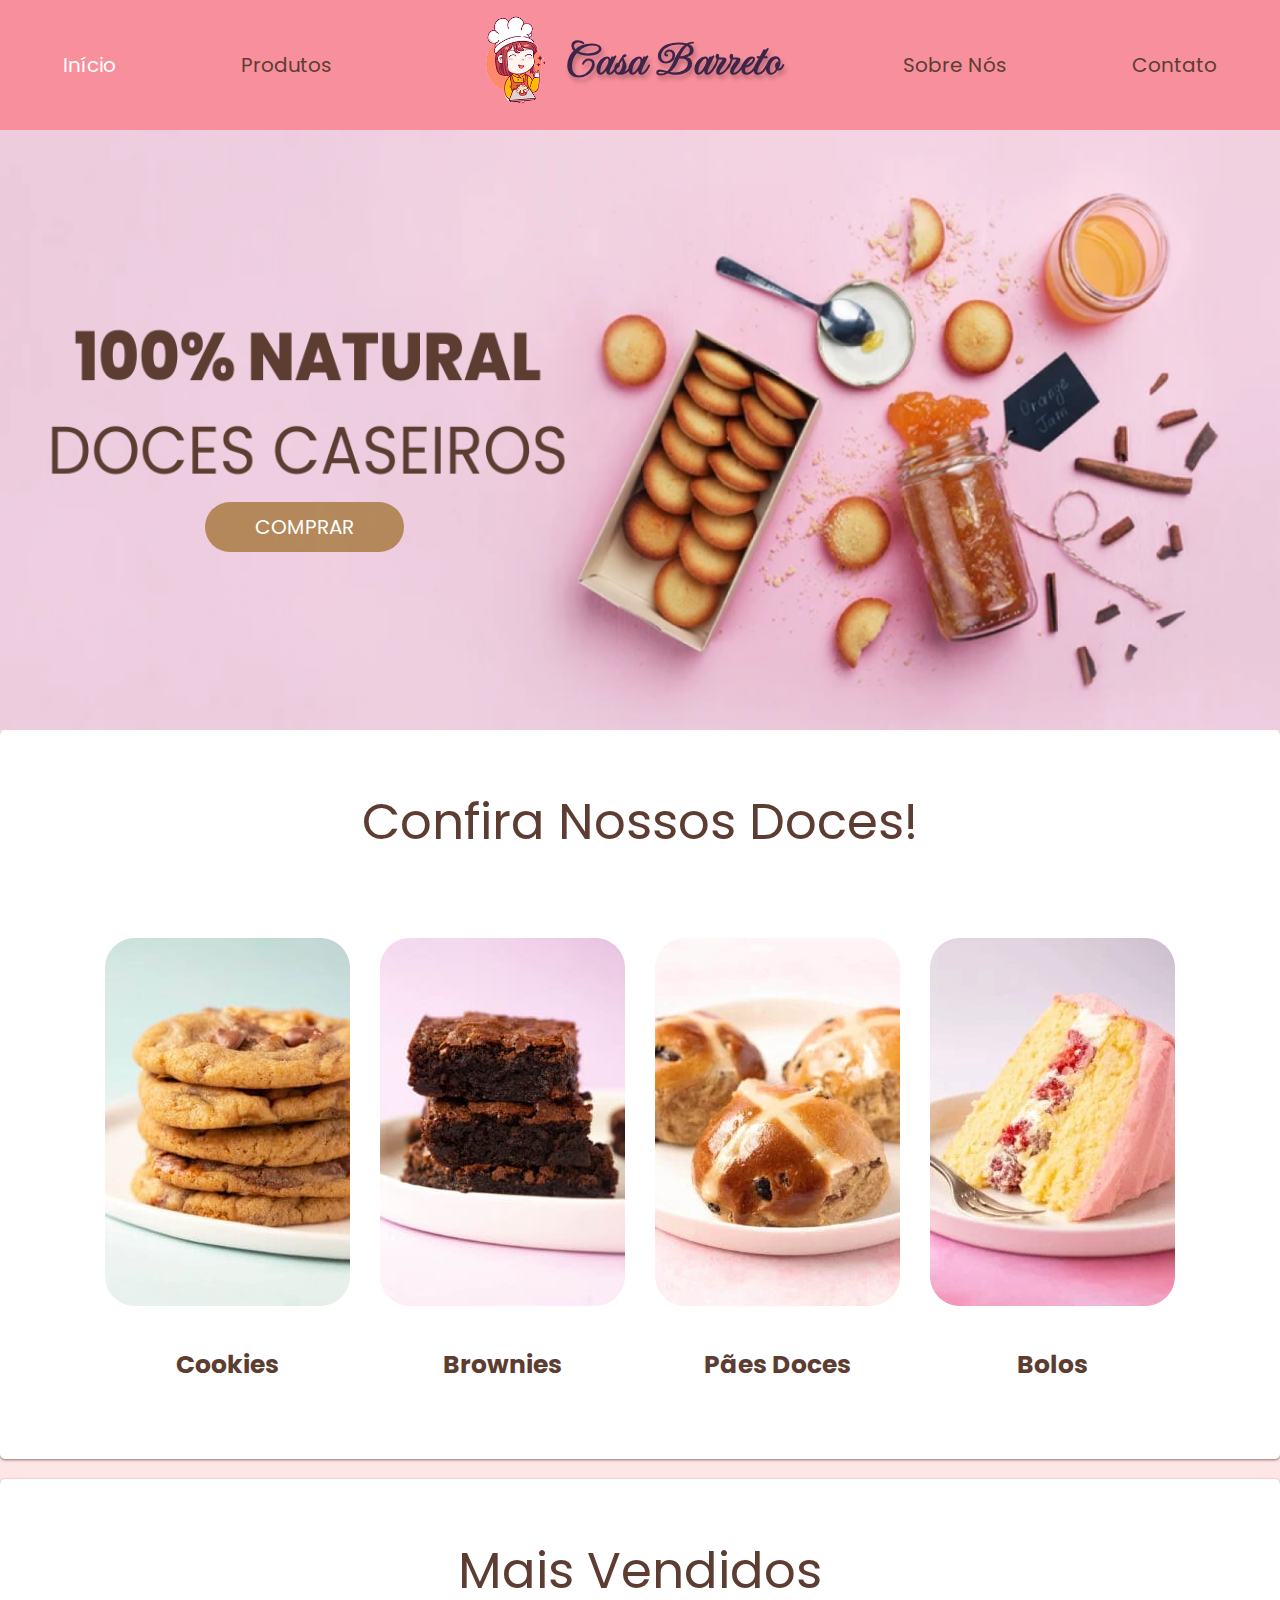
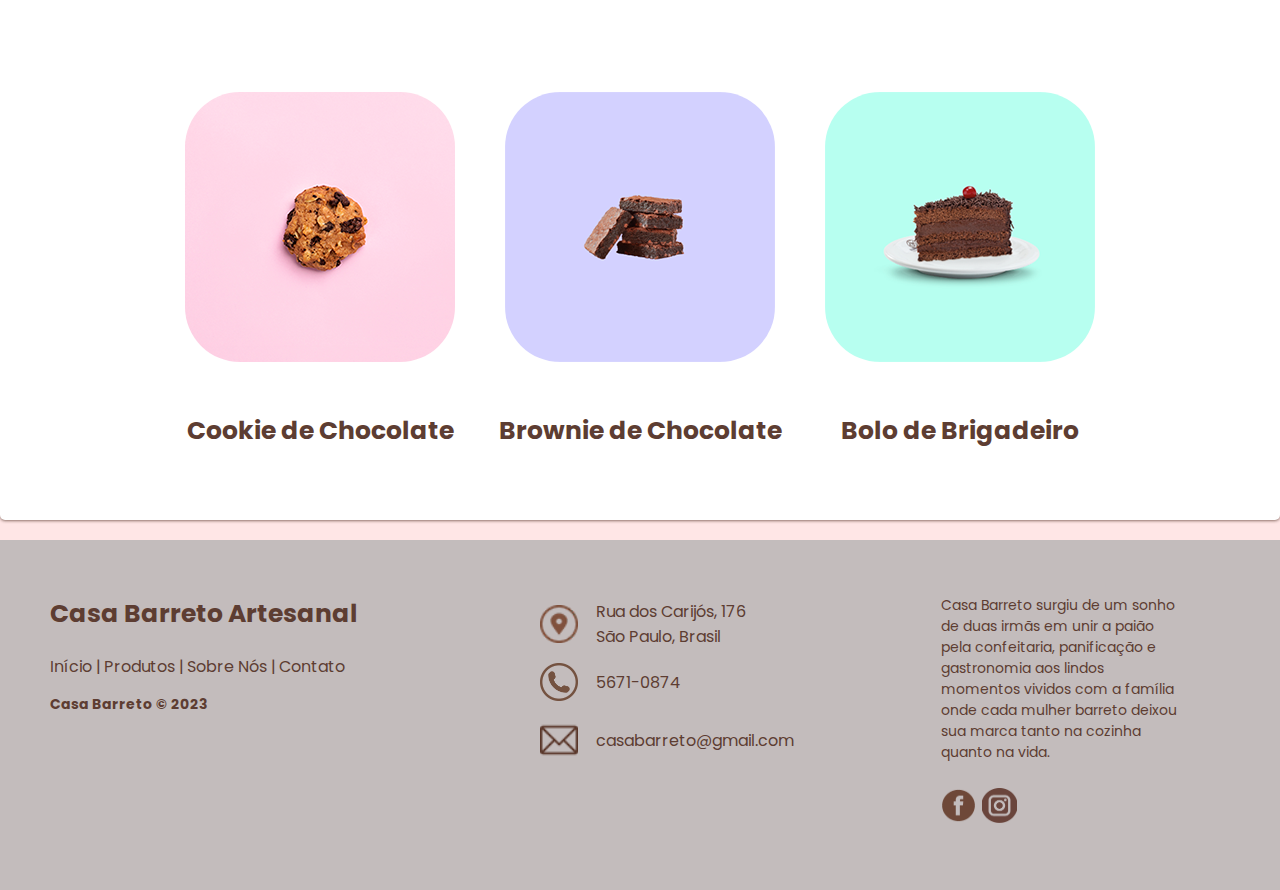
<file: index.html>
<!DOCTYPE html>
<html lang="pt-br">

<head>
  <meta charset="UTF-8" />
  <meta http-equiv="X-UA-Compatible" content="IE=edge" />
  <meta name="viewport" content="width=device-width, initial-scale=1.0" />
  <title>Casa Barreto Artesanal</title>
  <link href="style.css" rel="stylesheet" type="text/css" />
  <link rel="preconnect" href="https://fonts.googleapis.com" />
  <link rel="preconnect" href="https://fonts.gstatic.com" crossorigin />
  <link href="https://fonts.googleapis.com/css2?family=Poppins&display=swap" rel="stylesheet" />
  <link href="https://fonts.googleapis.com/css2?family=Poppins:wght@300&display=swap" rel="stylesheet" />
  <link href="https://fonts.googleapis.com/css2?family=Imperial+Script&display=swap" rel="stylesheet" />

  <link rel="shortcut icon" href="images/logo3.png" />
</head>

<body>
  <header>
    <div class="menu">
      <a class="active" href="index.html">Início</a>
      <a href="produtos.html">Produtos</a>
      <div id="logo">
        <img id="logoImg" src="images/logo.png" />
        <h1>Casa Barreto</h1>
      </div>
      <a href="sobre.html">Sobre Nós</a>
      <a href="contato.html">Contato</a>
    </div>
  </header>

  <main>
    <div id="promocaoBanner">
      <div class="botao">
        <button onclick="location.href='produtos.html'" class="btn">
          COMPRAR
        </button>
        <!--a href="produtos.html" class="btn">COMPRAR</a!-->
      </div>
    </div>
    <div class="card">
      <div class="title">
        <h1>Confira Nossos Doces!</h1>
      </div>
      <div class="categorias">
        <div class="flex-container categorias">
          <a id="cookies" href="produtos.html"><img class="bolo" src="images/cookies.png" />
            <p href="produtos.html">Cookies</p>
          </a>
          <a id="brownie" href="produtos.html"><img src="images/brownie.png" />
            <p href="produtos.html">Brownies</p>
          </a>
          <a id="croissant" href="produtos.html"><img src="images/croissant.png" />
            <p href="produtos.html">Pães Doces</p>
          </a>
          <a id="bolo" href="produtos.html"><img src="images/bolo.png" />
            <p href="produtos.html">Bolos</p>
          </a>
        </div>
      </div>
    </div>

    <div class="card">
      <div class="title">
        <h1>Mais Vendidos</h1>
      </div>

      <div class="maisVend">
        <a id="cookies" href="produtos.html"><img src="images/cookie.png" />
          <p href="produtos.html">Cookie de Chocolate</p>
        </a>
        <a id="brownie" href="produtos.html"><img src="images/brownies.png" />
          <p href="produtos.html">Brownie de Chocolate</p>
        </a>
        <a id="bolo" href="produtos.html"><img src="images/boloBrig.png" />
          <p href="produtos.html">Bolo de Brigadeiro</p>
        </a>
      </div>
    </div>

    <footer class="footer">
      <div class="footer-left">
        <h3>Casa Barreto Artesanal</h3>

        <p class="footer-links">
          <a href="index.html" class="link-1">Início | </a>

          <a href="produtos.html">Produtos | </a>

          <a href="sobre.html">Sobre Nós | </a>

          <a href="contato.html">Contato</a>
        </p>

        <p class="copy">Casa Barreto © 2023</p>
      </div>

      <div class="footer-center">
        <div>
          <img class="location" src="images/location.png" />
          <p>Rua dos Carijós, 176 <br />São Paulo, Brasil</p>
        </div>

        <div>
          <img class="tel" src="images/tel.png" />
          <p>5671-0874</p>
        </div>

        <div>
          <img class="email" src="images/email.png" />
          <p>casabarreto@gmail.com</p>
        </div>
      </div>

      <div class="footer-right">
        <p class="sobre">
          Casa Barreto surgiu de um sonho de duas irmãs em unir a paião pela
          confeitaria, panificação e gastronomia aos lindos momentos vividos
          com a família onde cada mulher barreto deixou sua marca tanto na
          cozinha quanto na vida.
        </p>

        <div class="social">
          <a href="https://pt-br.facebook.com/" target="_blank"><img class="facebook" src="images/face.png" /></a>
          <a href="https://www.instagram.com/casabarretoartesanal/" target="_blank"><img class="instagram"
              src="images/insta.png" /></a>
        </div>
      </div>
    </footer>
  </main>
</body>

</html>
</file>
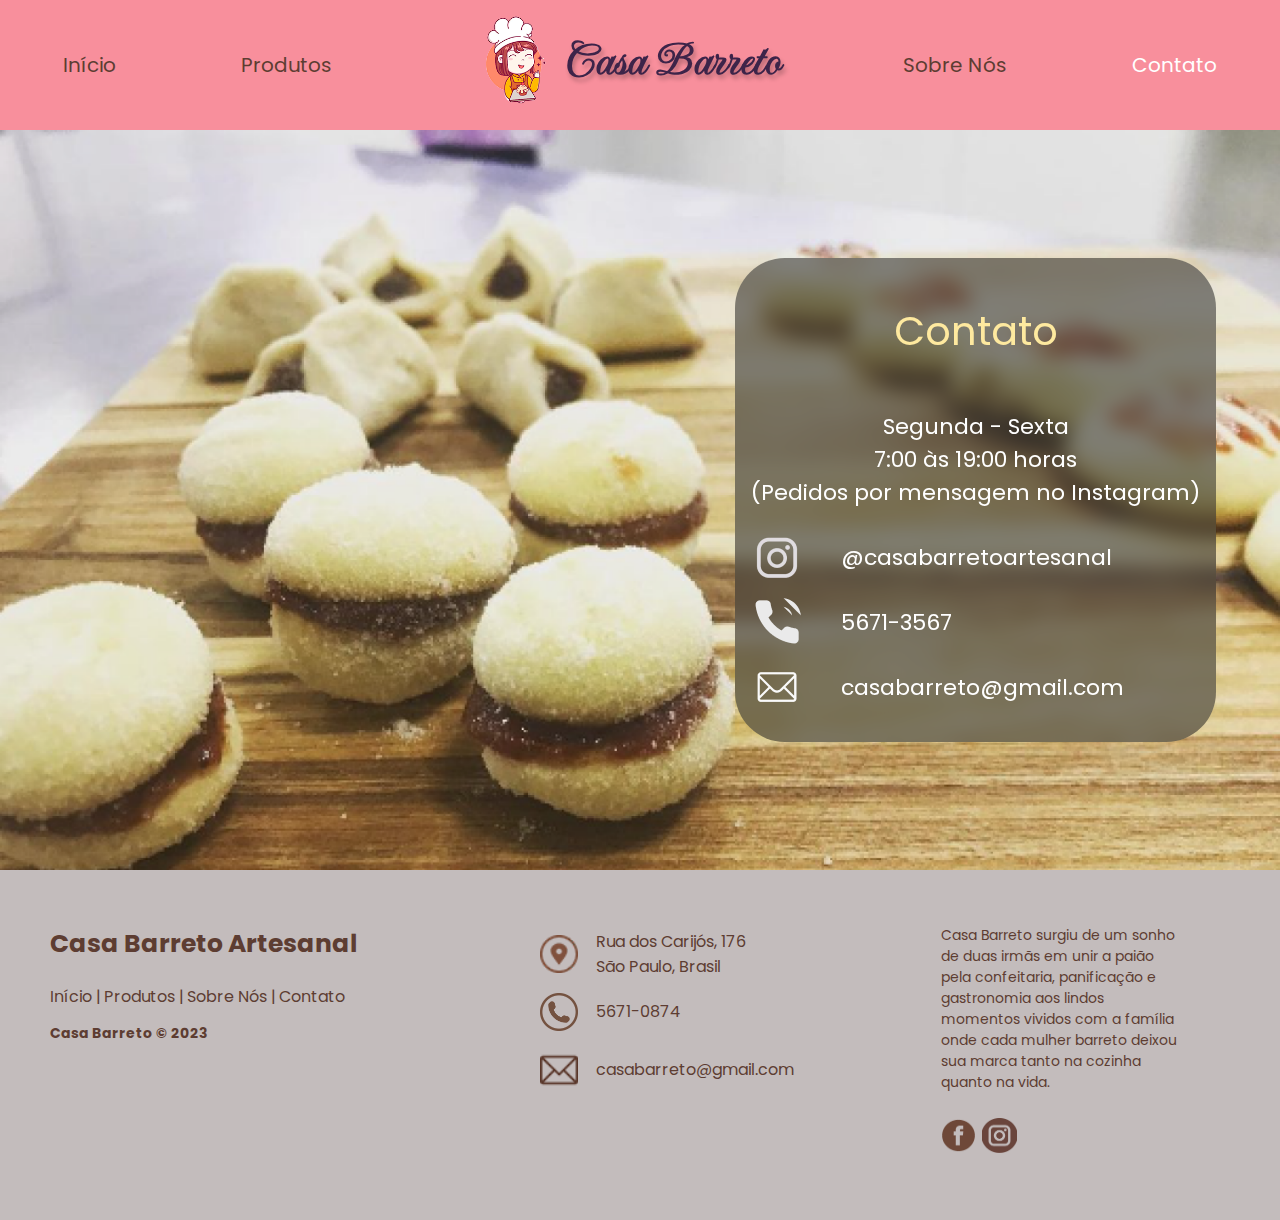
<file: contato.html>
<!DOCTYPE html>
<html lang="pt-br">
  <head>
    <meta charset="UTF-8" />
    <meta http-equiv="X-UA-Compatible" content="IE=edge" />
    <meta name="viewport" content="width=device-width, initial-scale=1.0" />
    <title>Casa Barreto Artesanal</title>
    <link href="style.css" rel="stylesheet" type="text/css" />
    <link rel="preconnect" href="https://fonts.googleapis.com" />
    <link rel="preconnect" href="https://fonts.gstatic.com" crossorigin />
    <link
      href="https://fonts.googleapis.com/css2?family=Poppins&display=swap"
      rel="stylesheet"
    />
    <link
      href="https://fonts.googleapis.com/css2?family=Poppins:wght@300&display=swap"
      rel="stylesheet"
    />
    <link
      href="https://fonts.googleapis.com/css2?family=Imperial+Script&display=swap"
      rel="stylesheet"
    />

    <link rel="shortcut icon" href="images/logo3.png" />
  </head>

  <body>
    <header>
      <div class="menu">
        <a href="index.html">Início</a>
        <a href="produtos.html">Produtos</a>
        <div id="logo">
          <img id="logoImg" src="images/logo.png" />
          <h1>Casa Barreto</h1>
        </div>
        <a href="sobre.html">Sobre Nós</a>
        <a class="active" href="contato.html">Contato</a>
      </div>
    </header>
    <main>
      <div class="imgBack">
        <div class="textBack">
          <h1>Contato</h1>
          <p>
            Segunda - Sexta <br />
            7:00 às 19:00 horas<br />
            (Pedidos por mensagem no Instagram)
          </p>
          <div class="socialBack">
            <div class="textSocial">
              <a
                href="https://www.instagram.com/casabarretoartesanal/"
                target="_blank"
                ><img class="instaWhite" src="images/instaWhite.png"
              /></a>
              <p>@casabarretoartesanal</p>
              <a href="#"><img class="telWhite" src="images/telWhite.png" /></a>
              <p>5671-3567</p>
              <a href="#"
                ><img class="emailWhite" src="images/emailWhite.png"
              /></a>
              <p>casabarreto@gmail.com</p>
            </div>
          </div>
        </div>
      </div>

      <footer class="footer">
        <div class="footer-left">
          <h3>Casa Barreto Artesanal</h3>

          <p class="footer-links">
            <a href="index.html" class="link-1">Início | </a>

            <a href="produtos.html">Produtos | </a>

            <a href="sobre.html">Sobre Nós | </a>

            <a href="contato.html">Contato</a>
          </p>

          <p class="copy">Casa Barreto © 2023</p>
        </div>

        <div class="footer-center">
          <div>
            <img class="location" src="images/location.png" />
            <p>Rua dos Carijós, 176 <br />São Paulo, Brasil</p>
          </div>

          <div>
            <img class="tel" src="images/tel.png" />
            <p>5671-0874</p>
          </div>

          <div>
            <img class="email" src="images/email.png" />
            <p>casabarreto@gmail.com</p>
          </div>
        </div>

        <div class="footer-right">
          <p class="sobre">
            Casa Barreto surgiu de um sonho de duas irmãs em unir a paião pela
            confeitaria, panificação e gastronomia aos lindos momentos vividos
            com a família onde cada mulher barreto deixou sua marca tanto na
            cozinha quanto na vida.
          </p>

          <div class="social">
            <a href="#"><img class="facebook" src="images/face.png" /></a>
            <a
              href="https://www.instagram.com/casabarretoartesanal/"
              target="_blank"
              ><img class="instagram" src="images/insta.png"
            /></a>
          </div>
        </div>
      </footer>
    </main>
  </body>
</html>
</file>
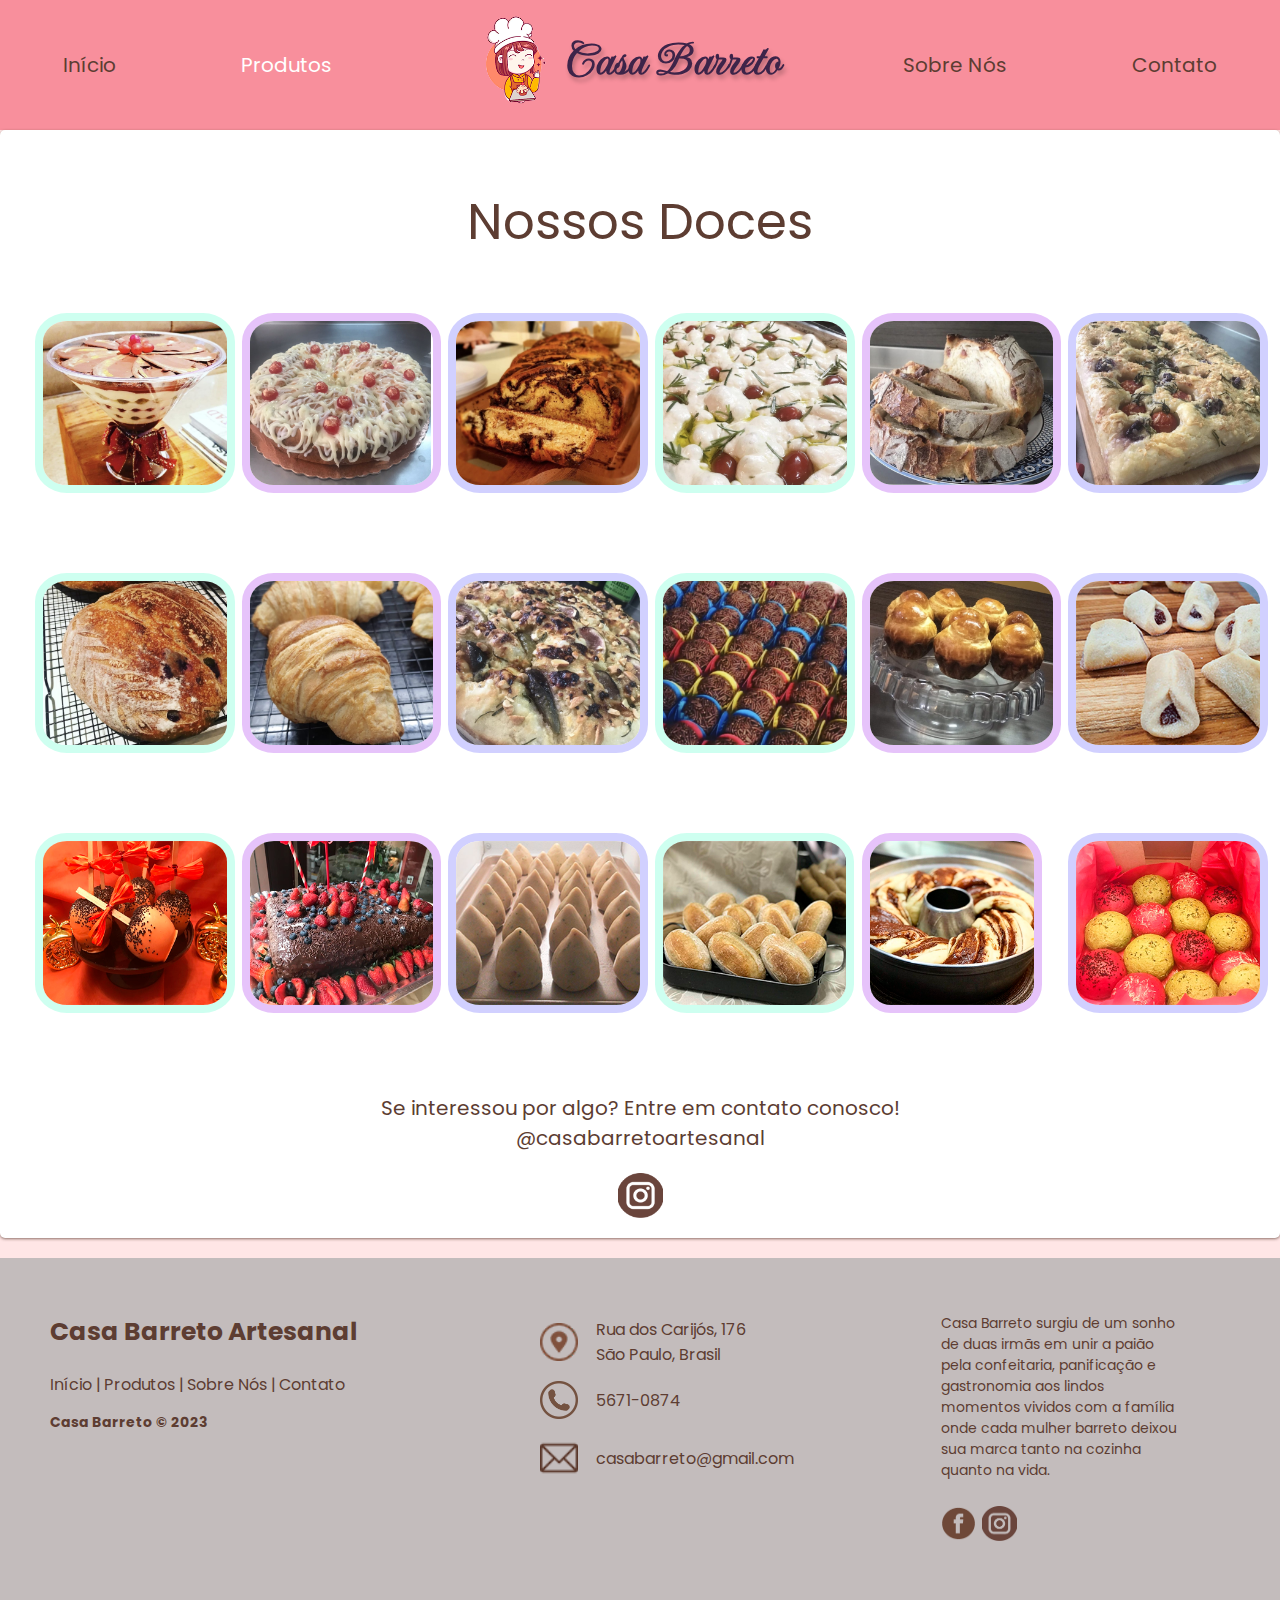
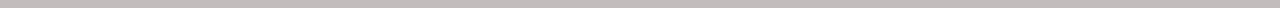
<file: produtos.html>
<!DOCTYPE html>
<html lang="pt-br">
  <head>
    <meta charset="UTF-8" />
    <meta http-equiv="X-UA-Compatible" content="IE=edge" />
    <meta name="viewport" content="width=device-width, initial-scale=1.0" />
    <title>Casa Barreto Artesanal</title>
    <link href="style.css" rel="stylesheet" type="text/css" />
    <link rel="preconnect" href="https://fonts.googleapis.com" />
    <link rel="preconnect" href="https://fonts.gstatic.com" crossorigin />
    <link
      href="https://fonts.googleapis.com/css2?family=Poppins&display=swap"
      rel="stylesheet"
    />
    <link
      href="https://fonts.googleapis.com/css2?family=Poppins:wght@300&display=swap"
      rel="stylesheet"
    />
    <link
      href="https://fonts.googleapis.com/css2?family=Imperial+Script&display=swap"
      rel="stylesheet"
    />

    <link rel="shortcut icon" href="images/logo3.png" />
  </head>

  <body>
    <header>
      <div class="menu">
        <a href="index.html">Início</a>
        <a class="active" href="produtos.html">Produtos</a>
        <div id="logo">
          <img id="logoImg" src="images/logo.png" />
          <h1>Casa Barreto</h1>
        </div>
        <a href="sobre.html">Sobre Nós</a>
        <a href="contato.html">Contato</a>
      </div>
    </header>
    <main>
      <div class="card">
        <div class="title">
          <h1>Nossos Doces</h1>
        </div>
        <div class="grid">
          <div id="produto">
            <img src="images/bolo1.png" class="produto" />
          </div>
          <div id="produto">
            <img src="images/bolo2.png" class="produto2" />
          </div>
          <div id="produto">
            <img src="images/pao4.png" class="produto3" />
          </div>
          <div id="produto">
            <img src="images/bolo3.png" class="produto" />
          </div>
          <div id="produto">
            <img src="images/pao2.png" class="produto2" />
          </div>
          <div id="produto">
            <img src="images/pao1.png" class="produto3" />
          </div>
          <div id="produto">
            <img src="images/pao7.png" class="produto" />
          </div>
          <div id="produto">
            <img src="images/pao3.png" class="produto2" />
          </div>
          <div id="produto">
            <img src="images/pao5.png" class="produto3" />
          </div>
          <div id="produto">
            <img src="images/bolo4.png" class="produto" />
          </div>
          <div id="produto">
            <img src="images/pao6.png" class="produto2" />
          </div>
          <div id="produto">
            <img src="images/pao8.png" class="produto3" />
          </div>
          <div id="produto">
            <img src="images/bolo7.png" class="produto" />
          </div>
          <div id="produto">
            <img src="images/bolo8.png" class="produto2" />
          </div>
          <div id="produto">
            <img src="images/pao10.png" class="produto3" />
          </div>
          <div id="produto">
            <img src="images/pao9.png" class="produto" />
          </div>
          <div id="produto">
            <img src="images/bolo6.png" class="produto2" />
          </div>
          <div id="produto">
            <img src="images/bolo5.png" class="produto3" />
          </div>
        </div>
        <div class="subtextProd">
          <p>
            Se interessou por algo? Entre em contato conosco!<br />
            @casabarretoartesanal
          </p>
        </div>
        <div class="iconText">
          <a
            href="https://www.instagram.com/casabarretoartesanal/"
            target="_blank"
            ><img class="instagram" src="images/insta.png"
          /></a>
        </div>
      </div>
      <footer class="footer">
        <div class="footer-left">
          <h3>Casa Barreto Artesanal</h3>

          <p class="footer-links">
            <a href="index.html" class="link-1">Início | </a>

            <a href="produtos.html">Produtos | </a>

            <a href="sobre.html">Sobre Nós | </a>

            <a href="contato.html">Contato</a>
          </p>

          <p class="copy">Casa Barreto © 2023</p>
        </div>

        <div class="footer-center">
          <div>
            <img class="location" src="images/location.png" />
            <p>Rua dos Carijós, 176 <br />São Paulo, Brasil</p>
          </div>

          <div>
            <img class="tel" src="images/tel.png" />
            <p>5671-0874</p>
          </div>

          <div>
            <img class="email" src="images/email.png" />
            <p>casabarreto@gmail.com</p>
          </div>
        </div>

        <div class="footer-right">
          <p class="sobre">
            Casa Barreto surgiu de um sonho de duas irmãs em unir a paião pela
            confeitaria, panificação e gastronomia aos lindos momentos vividos
            com a família onde cada mulher barreto deixou sua marca tanto na
            cozinha quanto na vida.
          </p>

          <div class="social">
            <a href="#"><img class="facebook" src="images/face.png" /></a>
            <a
              href="https://www.instagram.com/casabarretoartesanal/"
              target="_blank"
              ><img class="instagram" src="images/insta.png"
            /></a>
          </div>
        </div>
      </footer>
    </main>
  </body>
</html>
</file>
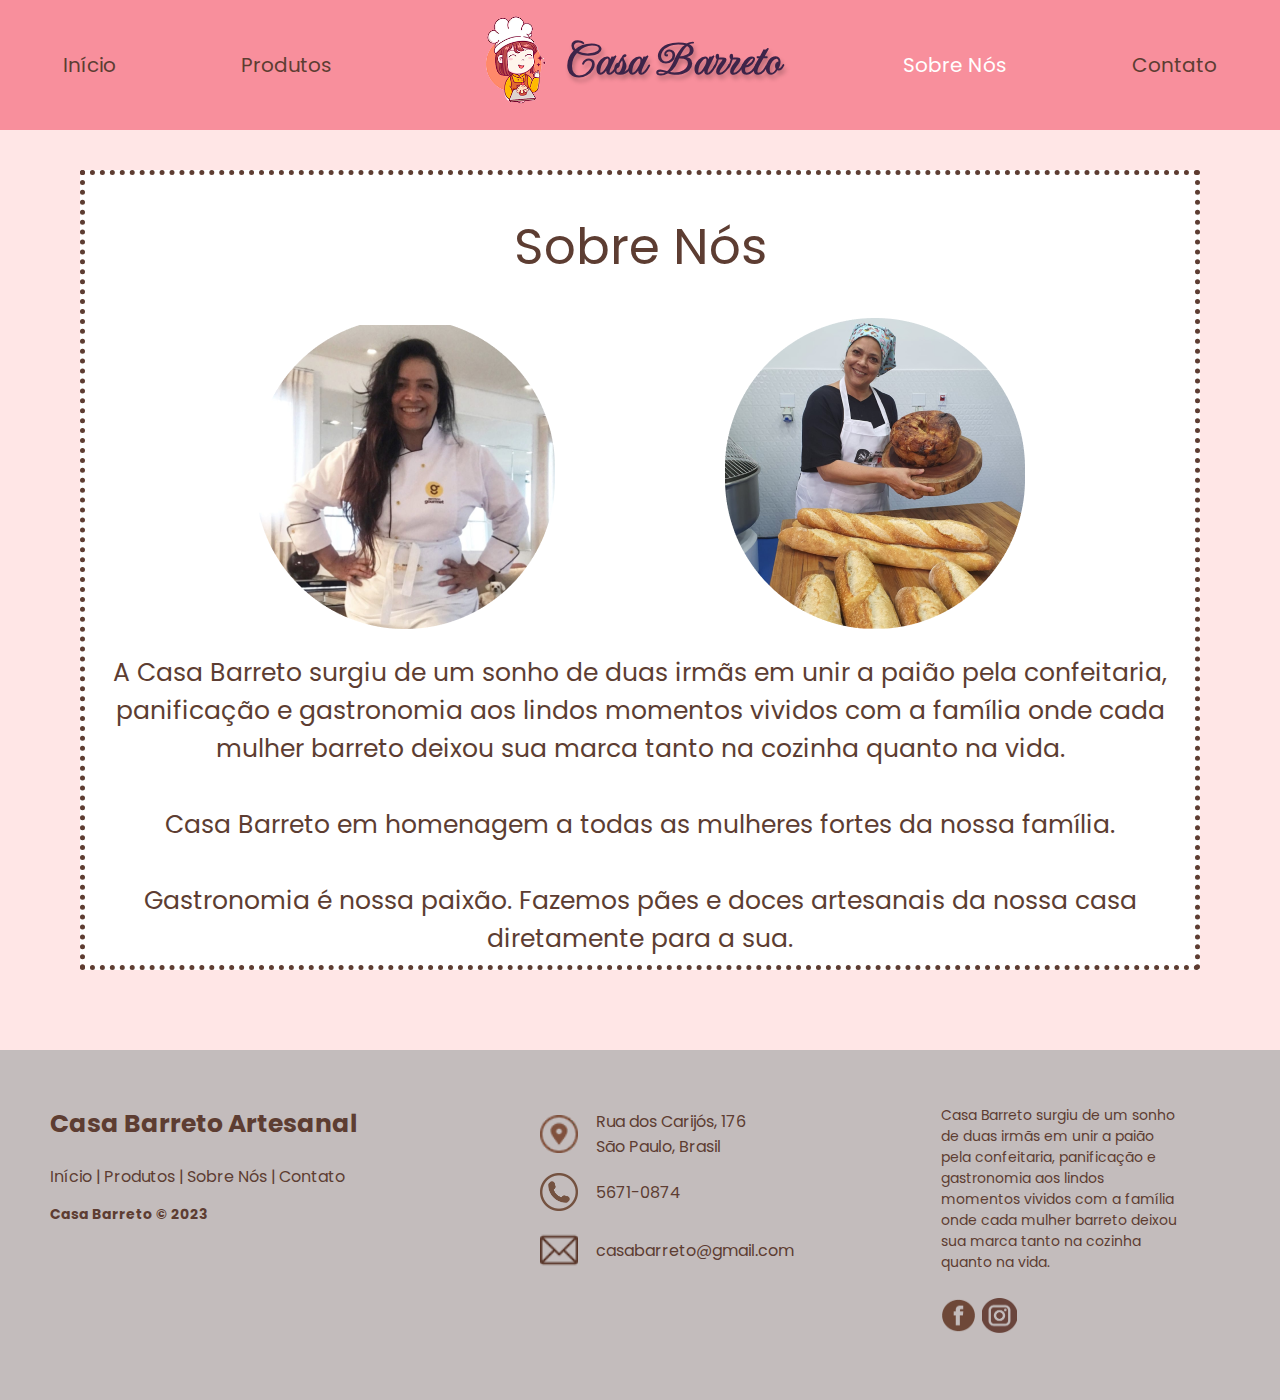
<file: sobre.html>
<!DOCTYPE html>
<html lang="pt-br">
  <head>
    <meta charset="UTF-8" />
    <meta http-equiv="X-UA-Compatible" content="IE=edge" />
    <meta name="viewport" content="width=device-width, initial-scale=1.0" />
    <title>Casa Barreto Artesanal</title>
    <link href="style.css" rel="stylesheet" type="text/css" />
    <link rel="preconnect" href="https://fonts.googleapis.com" />
    <link rel="preconnect" href="https://fonts.gstatic.com" crossorigin />
    <link
      href="https://fonts.googleapis.com/css2?family=Poppins&display=swap"
      rel="stylesheet"
    />
    <link
      href="https://fonts.googleapis.com/css2?family=Poppins:wght@300&display=swap"
      rel="stylesheet"
    />
    <link
      href="https://fonts.googleapis.com/css2?family=Imperial+Script&display=swap"
      rel="stylesheet"
    />

    <link rel="shortcut icon" href="images/logo3.png" />
  </head>

  <body>
    <header>
      <div class="menu">
        <a href="index.html">Início</a>
        <a href="produtos.html">Produtos</a>
        <div id="logo">
          <img id="logoImg" src="images/logo.png" />
          <h1>Casa Barreto</h1>
        </div>
        <a class="active" href="sobre.html">Sobre Nós</a>
        <a href="contato.html">Contato</a>
      </div>
    </header>
    <main>
      <div class="sobreNos">
        <div class="title">
          <h1>Sobre Nós</h1>
        </div>
        <div class="imgProfile">
          <img src="images/foto1.png" />
          <img src="images/foto2.png" />
        </div>
        <div class="text">
          <p>
            A Casa Barreto surgiu de um sonho de duas irmãs em unir a paião pela
            confeitaria, panificação e gastronomia aos lindos momentos vividos
            com a família onde cada mulher barreto deixou sua marca tanto na
            cozinha quanto na vida.

            <br />
            <br />
            Casa Barreto em homenagem a todas as mulheres fortes da nossa
            família.
            <br />
            <br />

            Gastronomia é nossa paixão. Fazemos pães e doces artesanais da nossa
            casa diretamente para a sua.
          </p>
        </div>
      </div>
      <footer class="footer">
        <div class="footer-left">
          <h3>Casa Barreto Artesanal</h3>

          <p class="footer-links">
            <a href="index.html" class="link-1">Início | </a>

            <a href="produtos.html">Produtos | </a>

            <a href="sobre.html">Sobre Nós | </a>

            <a href="contato.html">Contato</a>
          </p>

          <p class="copy">Casa Barreto © 2023</p>
        </div>

        <div class="footer-center">
          <div>
            <img class="location" src="images/location.png" />
            <p>Rua dos Carijós, 176 <br />São Paulo, Brasil</p>
          </div>

          <div>
            <img class="tel" src="images/tel.png" />
            <p>5671-0874</p>
          </div>

          <div>
            <img class="email" src="images/email.png" />
            <p>casabarreto@gmail.com</p>
          </div>
        </div>

        <div class="footer-right">
          <p class="sobre">
            Casa Barreto surgiu de um sonho de duas irmãs em unir a paião pela
            confeitaria, panificação e gastronomia aos lindos momentos vividos
            com a família onde cada mulher barreto deixou sua marca tanto na
            cozinha quanto na vida.
          </p>

          <div class="social">
            <a href="https://pt-br.facebook.com/" target="_blank"><img class="facebook" src="images/face.png" /></a>
            <a
              href="https://www.instagram.com/casabarretoartesanal/"
              target="_blank"
              ><img class="instagram" src="images/insta.png"
            /></a>
          </div>
        </div>
      </footer>
    </main>
  </body>
</html>
</file>
<file: style.css>
html {
  height: 100%;
  width: 100%;
}

* {
  box-sizing: border-box;
}

body {
  background-color: #ffe6e6;
  margin: 0;
  font-family: "Poppins";
}

/* INÍCIO DO MENU */

header h1 {
  margin: 30px 0px 0px -20px;
  user-select: none;
  font-family: "Imperial Script";
  font-size: 50px;
  color: #3d2449;
  text-shadow: 2px 4px 4px rgba(0, 0, 0, 0.25);
  text-decoration: none;
}

.menu {
  display: -webkit-box;
  display: flex;
  justify-content: space-around;
  -webkit-box-align: center;
  align-items: center;
  background-color: #f88f9c;
}

.menu a {
  transition: 0.3s ease;
  padding: 12px;
  color: #5d3d32;
  text-decoration: none;
  font-size: 20px;
  font-weight: 400;

 
}

.menu .active {
  color: #ffffff;
}

.menu a:hover {
  border-bottom: 3px solid #664d44;
  border-top: 3px solid #664d44;
  padding: 6px 0;
}

.menu .active:hover {
  border-bottom: 3px solid #ffffff;
  border-top: 3px solid #ffffff;
  padding: 6px 0;
}

#logo {
  display: flex;
  justify-content: center;
  padding: 0 10px 10px 10px;
}

#logoImg {
  margin-right: 10px;
  pointer-events: none;
  user-select: none;
  width: 120px;
}

@media all and (max-width: 800px) {
  .menu {
    -webkit-box-orient: vertical;
    -webkit-box-direction: normal;
    flex-direction: column;
    -webkit-box-align: stretch;
    align-items: stretch;
  }

  #logo {
    -webkit-box-ordinal-group: 1;
    order: 0;
    text-align: center;
    width: 100px;
    margin: auto auto 20px;
  }

  .menu a {
    text-align: center;
  }
}

/* FIM DO MENU */

/* BARRA DE SCROLL */

::-webkit-scrollbar {
  width: 16px;
}

::-webkit-scrollbar-track {
  background: #ffffff;
}

::-webkit-scrollbar-thumb {
  background-color: #ec9bc2;
  border-radius: 10px;
  border: 3px solid #ffffff;
}

/* INÍCIO DO BANNER */

#promocaoBanner {
  position: relative;
  height: 800px;
  width: 100%;
  background-image: url("images/banner2.png");
  background-size: 100% 100%;
  background-repeat: no-repeat;
  color: #5d3d32;
}

#promocaoBanner .botao {
  width: 50%;
  display: flex;
  justify-content: center;
}

#promocaoBanner button {
  padding: 10px 50px;
  border-radius: 50px;
  color: #ffffff;
  background-color: rgba(173, 129, 76, 0.9);
  border: none;
  transition: transform 0.3s;
  font-family: "Poppins";
  font-weight: 400;
  font-size: 20px;
  text-align: center;
  text-decoration: none;
  cursor: pointer;
  position: absolute;
  display: flex;
  justify-content: flex-start;
  /*margin-top: 27%;*/
  top: 62%;
  left: 16%;
}

#promocaoBanner button:hover {
  background-color: rgba(104, 83, 57, 0.9);
  transform: scale(1.1);
}

@media (max-width: 1366px) {
  #promocaoBanner {
    height: 600px;
  }
}

@media (max-width: 900px) {
  #promocaoBanner {
    height: 350px;
  }
}

@media (max-width: 500px) {
  #promocaoBanner {
    height: 300px;
  }
}

@media (max-width: 800px) {
  #promocaoBanner button {
    font-size: 12px;
    padding: 5px 10px;
  }
}

/* FIM DO BANNER */

/* INÍCIO DAS CATEGORIAS */

.title h1 {
  font-family: "Poppins";
  font-weight: 400;
  font-size: 50px;
  text-align: center;
  color: #5d3d32;
  display: block;
}

.categorias {
  display: flex;
  justify-content: center;
  align-items: center;
  text-align: center;
  margin-top: 0px;
  padding: 15px;
}

.categorias img {
  display: flex;
  justify-content: center;
  align-items: center;
  text-align: center;
  padding: 15px;
}

.categorias a {
  font-family: "Poppins";
  font-weight: 700;
  font-size: 25px;
  color: #5d3d32;
  text-decoration: none;
  transition: 0.3s all;
}

.categorias a:hover {
  transform: scale(1.1);
}

@media (max-width: 1100px) {
  .categorias {
    width: 100%;
    flex-direction: column;
  }
}

/* FIM DAS CATEGORIAS */

/* INÍCIO DOS MAIS VENDIDOS */

.maisVend {
  display: flex;
  justify-content: center;
  align-items: center;
  text-align: center;
  margin-top: 0px;
  padding: 25px;
}

.maisVend img {
  display: flex;
  justify-content: center;
  align-items: center;
  text-align: center;
  padding: 25px;
  border-radius: 80px;
}

.maisVend a {
  font-family: "Poppins";
  font-weight: 700;
  font-size: 25px;
  color: #5d3d32;
  text-decoration: none;
  transition: 0.3s all;
}

.maisVend a:hover {
  transform: scale(1.1);
}

@media (max-width: 1100px) {
  .maisVend {
    width: 100%;
    flex-direction: column;
  }
}

/* INÍCIO DO FOOTER */
.footer {
  background: rgba(169, 169, 169, 0.7);
  box-shadow: 0 1px 1px 0 rgba(0, 0, 0, 0.12);
  box-sizing: border-box;
  width: 100%;
  text-align: left;
  font-family: "Poppins";
  font-weight: 700;
  font-size: 16px;
  color: #5d3d32;
  padding: 55px 50px;
}

.footer .footer-left,
.footer .footer-center,
.footer .footer-right {
  display: inline-block;
  vertical-align: top;
}

.footer .footer-left {
  width: 40%;
}

.footer h3 {
  font-family: "Poppins";
  font-weight: 700;
  font-size: 25px;
  color: #5d3d32;
  margin: 0;
}

.footer .footer-links {
  color: #5d3d32;
  margin: 20px 0 12px;
  padding: 0;
}

.footer .footer-links a {
  display: inline-block;
  line-height: 1.8;
  font-weight: 400;
  text-decoration: none;
  color: inherit;
}

.footer .copy {
  color: #5d3d32;
  font-size: 14px;
  font-weight: 700;
  margin: 0;
}

.footer .footer-center {
  width: 35%;
}

.footer .footer-center img {
  color: #5d3d32;
  font-size: 25px;
  width: 38px;
  height: 38px;
  text-align: center;
  margin: 10px 15px;
  vertical-align: middle;
}

.footer .footer-center p {
  display: inline-block;
  color: #5d3d32;
  font-weight: 400;
  vertical-align: middle;
  margin: 0;
}

.footer .footer-right {
  width: 20%;
}

.footer .sobre {
  display: block;
  color: #5d3d32;
  font-family: "Poppins";
  font-weight: 400;
  font-size: 14px;
  margin: 0;
}

.footer .social {
  margin-top: 25px;
}

.footer .social img {
  display: inline-block;
  width: 35px;
  height: 35px;
  cursor: pointer;
  border-radius: 2px;
  margin-right: 3px;
  margin-bottom: 5px;
}

@media (max-width: 880px) {
  .footer {
    font-family: "Poppins";
    font-weight: 700;
    font-size: 14px;
    
  }

  .footer .footer-left,
  .footer .footer-center,
  .footer .footer-right {
    display: block;
    width: 100%;
    margin-bottom: 40px;
    text-align: center;
  }

  .footer .footer-center i {
    margin-left: 0;
  }
}

/* FIM DO FOOTER */

/* PÁGINA DO SOBRE NÓS */

.sobreNos {
  border: 5px dotted #5d3d32;
  margin: 40px 80px 80px 80px;
  background-color: white;
  height: 800px;
}

.text {
  font-family: "Poppins";
  font-weight: 400;
  font-size: 25px;
  color: #5d3d32;
  text-align: center;
}

.imgProfile {
  display: flex;
  justify-content: space-evenly;
}

@media (max-width: 1200px) {
  .text {
    font-size: 22px;
  }

  .imgProfile {
    height: 250px;
  }
}

@media (max-width: 800px) {
  .text {
    font-size: 18px;
  }

  .imgProfile {
    height: 200px;
  }
}

@media (max-width: 550px) {
  .text {
    font-size: 18px;
  }

  .imgProfile {
    height: 0px;
  }
}

@media (max-width: 420px) {
  .text {
    font-size: 15px;
  }

  .imgProfile {
    height: 0px;
  }
}

/* FIM PÁGINA DO SOBRE NÓS */

/* INÍCIO DA PÁGINA PRODUTOS */

.card {
  background-color: white;
  padding: 20px;
  margin: 0 0 20px 0;
  border-radius: 5px;
  box-shadow: 0 1px 3px rgba(93, 61, 50, 0.7);
}

#produto {
  text-align: center;
  margin: 5px;
  padding: 10px;
  height: 250px;
}

#produto img {
  border-radius: 16%;
  height: 180px;
  position: relative;
  margin-top: 5px;
}

.produto {
  border: 8px solid #cefff0;
}

.produto2 {
  border: 8px solid #e6c3fa;
}

.produto3 {
  border: 8px solid #d1d0ff;
}

.grid {
  display: grid;
  grid-template-columns: repeat(auto-fit, minmax(200px, 1fr));
}

.subtextProd {
  width: 100%;
}

.subtextProd p {
  font-family: "Poppins";
  font-weight: 400;
  font-size: 20px;
  color: #5d3d32;
  text-align: center;
}

.iconText a {
  display: flex;
  justify-content: center;
}

.iconText img {
  width: 45px;
  height: 45px;
}

/* FIM DA PÁGINA PRODUTOS */

/* INÍCIO DA PÁGINA CONTATO */


.textBack {
  display: flex;
  background: rgba(48, 47, 47, 0.57);
  backdrop-filter: blur(10px);
  flex-direction: column;
  padding: 1rem;
  align-self: flex-end;
  margin-top: 10%;
  margin-bottom: 10%;
  margin-right: 5%;
  max-width: max-content;
  border-radius: 50px;
  transition: all .4s ease-in-out;
}


.imgBack {
  display: flex;
  position: relative;
  justify-content: flex-end;
  width: 100%;
  height: 1000px;
  
  background-image: url("images/background.png");
  background-size: 100% 100%;
  background-repeat: no-repeat;
}

.textBack h1 {
  font-family: "Poppins";
  font-weight: 400;
  font-size: 40px;
  text-align: center;
  color: #fee99f;
}

.textBack p {
  font-family: "Poppins";
  font-weight: 400;
  font-size: 22px;
  text-align: center;
  color: #ffffff;
}

.socialBack .instaWhite {
  position: absolute;
  transition: 0.5s ease-in-out;
  border-radius: 15px;
 
}

.socialBack .telWhite {
  position: absolute;
  
  
  border-radius: 15px;
}

.socialBack .emailWhite {
  position: absolute;
  
  
  border-radius: 15px;
}

.textSocial {
  display: flex;
  flex-direction: column;
  justify-content: center;
  
}

.textSocial p {
  text-align: justify;
  margin-left: 20%;
  margin-top: 10px;
}

.instaWhite:hover {
  background: linear-gradient(45deg,
      #f09433 0%,
      #e6683c 25%,
      #dc2743 50%,
      #cc2366 75%,
      #bc1888 100%);
  
}

.telWhite:hover {
  background-color: #171af3;
}

.emailWhite:hover {
  background-color: #fc5c40;
}

@media (max-width: 1100px) {
  .textBack {
    margin: 0;
    min-width: none;
    max-width: none;
    width: 100%;
    height: 100%;
    border-radius: 0;
  }
  

  .textSocial  {
    justify-content: center;
    text-align: center;
  }

  .textSocial p {
    justify-content: center;
    text-align: center;
    margin-left: 10%;
  }

  .textSocial a {
    margin-right: 40%;
  }

}

@media (max-width: 1366px) {
  .imgBack {
    height: 100%;
  }
}

@media (max-width: 900px) {
  .imgBack {
    height: 100%;
  }

  .textSocial p {
    justify-content: center;
    text-align: center;
    margin-left: 30%;
  }
}

@media (max-width: 500px) {
  .imgBack {
    height: 100%;
  }
  

  .textSocial p {
   margin-left: 0;
  }

  .textSocial a {
    display: none;
  }
}
</file>
